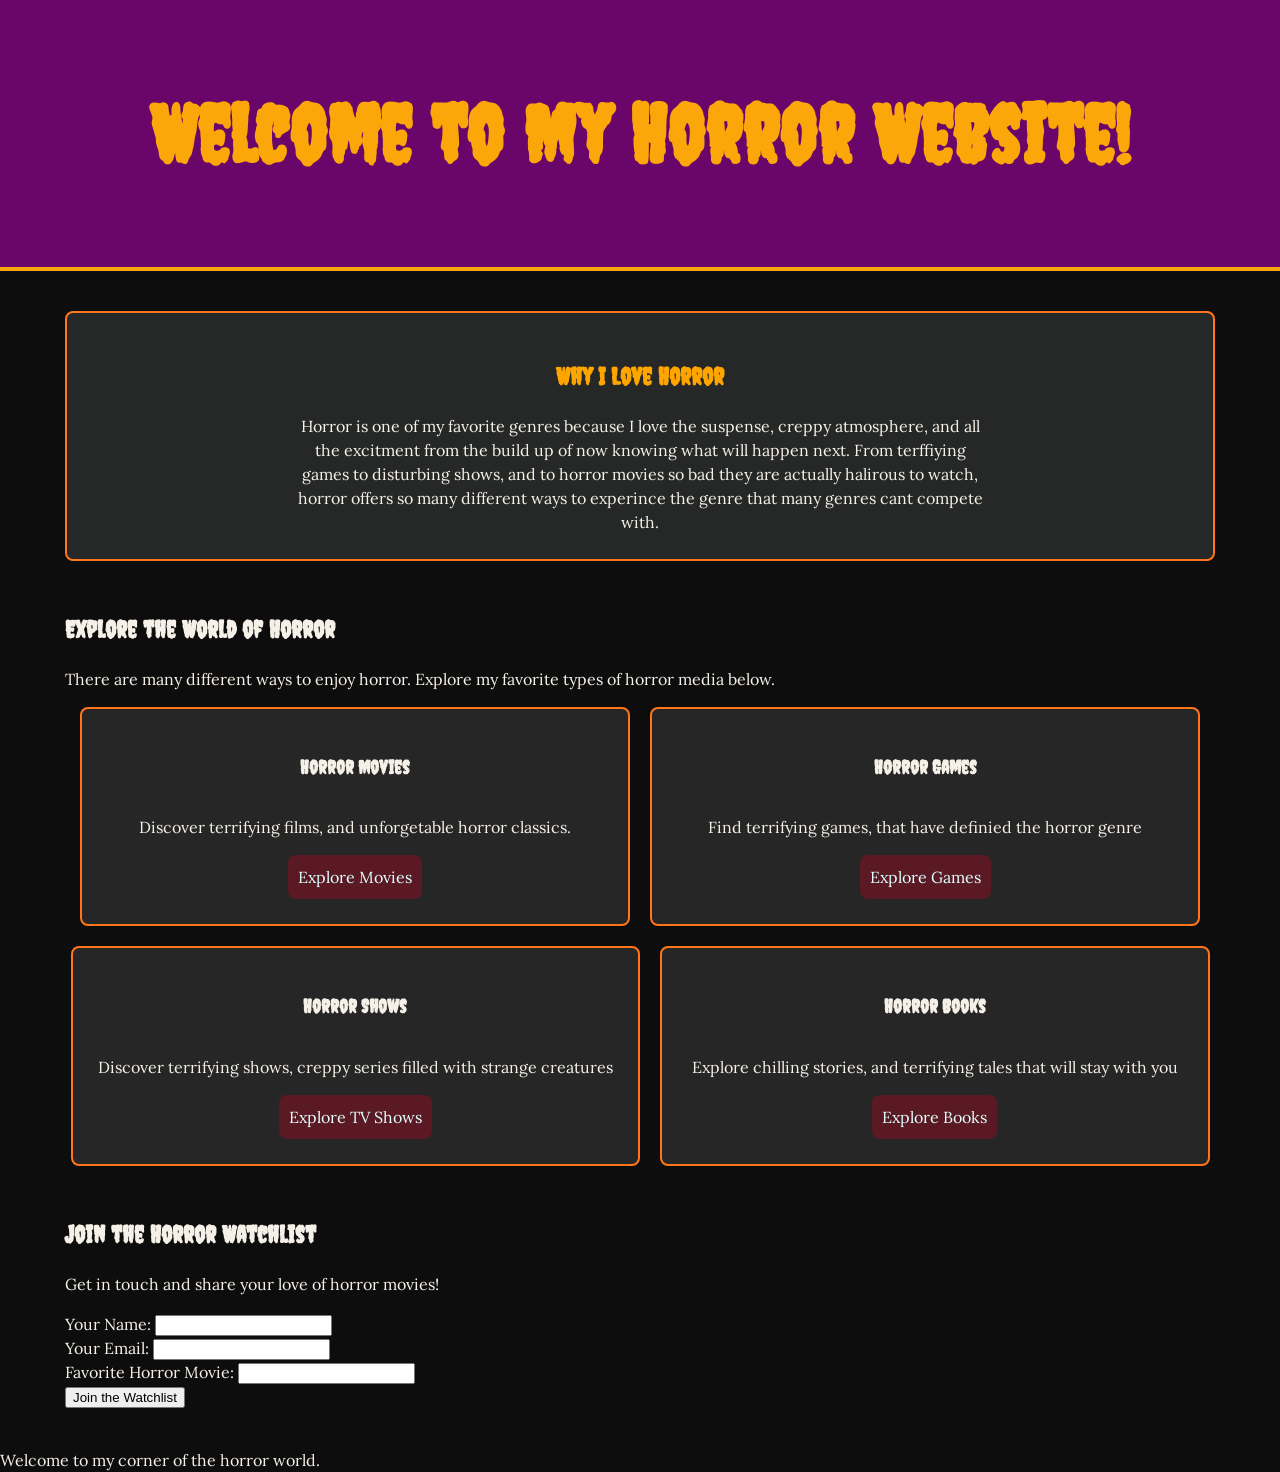
<file: index.html>
<!DOCTYPE html>
<html lang="en">
<head>
    <meta charset="UTF-8">
    <meta name="viewport" content="width=device-width, initial-scale=1.0">
    <title>Horror Media Project</title>
    <link rel="stylesheet" href="CSS/Project.css">
</head>
<body>
    <!-- This is the header and intro of my website -->
    <header>
        <h1>Welcome to My Horror Website!</h1>
    </header> 

    <main>
        <section class="intro">
            <h2>Why I Love Horror</h2>

            <p>
                Horror is one of my favorite genres because I love the suspense, creppy atmosphere, 
                and all the excitment from the build up of now knowing what will happen next.
                From terffiying games to disturbing shows, and to horror movies so bad they are 
                actually halirous to watch, horror offers so many different ways to experince the genre
                that many genres cant compete with. 
            </p>
        </section>
        <!-- This is the different types of media you can explore -->

        <section class="horror collection">
            <h2>Explore the World of Horror</h2>
            <p>
                There are many different ways to enjoy horror.
                Explore my favorite types of horror media below.
            </p>
            <div class="horror-sections">
                <article class="horror-section movies">
                    <h3>Horror Movies</h3>
                    <p>Discover terrifying films, and unforgetable horror classics. </p>
                    <a href="movies.html">Explore Movies</a>
                </article>

                <article class="horror-section games">
                    <h3>Horror Games</h3>
                    <p>Find terrifying games, that have definied the horror genre </p>
                    <a href="games.html">Explore Games</a>
                </article>

                <article class="horror-section shows">
                    <h3>Horror Shows</h3>
                    <p>Discover terrifying shows, creppy series filled with strange creatures</p>
                    <a href="shows.html">Explore TV Shows</a>
                </article>

                <article class="horror-section books">
                    <h3>Horror Books</h3>
                    <p>Explore chilling stories, and terrifying tales that will stay with you</p>
                    <a href="books.html">Explore Books</a>
                </article>
            </div>
        </section>

        <!-- Form for visitors who want to join the horror watchlist -->
        <section class="watchlist-form">
            <h2>Join the Horror Watchlist</h2>
            <p>Get in touch and share your love of horror movies!</p>

            <form action="#" method="get">
                <div>
                    <label for="visitor-name">Your Name:</label>
                    <input
                        type="text"
                        name="visitor-name"
                        required>
                </div>

                <div>
                    <label for="visitor-email">Your Email:</label>
                    <input
                        type="email"
                        name="visitor-email"
                        required>
                </div>

                <div>
                    <label for="favorite-movie">Favorite Horror Movie:</label>
                    <input
                        type="text"
                        name="favorite-movie"
                        required>
                </div>

        <button type="submit">Join the Watchlist</button>
    </form>
</section>

    </main>
    <!-- This is the footer my website -->
    <footer class="site-footer">
        <p>Welcome to my corner of the horror world.</p>
    </footer>
</body>
</html>
</file>
<file: CSS/Project.css>
/* Main Body of the home page along with the skeleton of the sub-pages */
@import url('https://fonts.googleapis.com/css2?family=Creepster&display=swap');
@import url('https://fonts.googleapis.com/css2?family=Lora&display=swap');

body {
    margin: 0;
    background-color: rgb(14, 13, 13);
    color: rgb(245, 240, 232);
    font-family: Arial, sans-serif;
    line-height: 1.5;
    width: 100vw;
    height: 100vh;
}

header {
    display: flex;
    flex-direction: column;
    align-items: center;
    justify-content: center;
    text-align: center;
    background-color: rgb(106, 5, 106);
    color: rgb(252, 167, 9);
    padding: 20px;
    border-bottom: 4px solid rgb(252, 167, 9);
    font-size: 40px;
}

header nav a {
    display: inline-block;
    padding: 9px 13px;
    color: rgb(245, 249, 237);
    text-decoration: none;
}

main {
    display: flex;
    flex-direction: column;
    align-items: stretch;
    gap: 30px;
    margin: 40px auto;
    padding: 0px 25px;
    width: 100%;
    box-sizing: border-box;
    max-width: 1200px;
}

.intro {
    display: flex;
    flex-direction: column;
    align-items: center;
    box-sizing: border-box;
    text-align: center;
    background-color: rgb(38, 40, 39);
    padding: 25px;
    border: 2px solid rgb(255, 117, 24);
    border-radius: 8px;
    width: 100%;
}

h1, h2, h3 {
    font-family: 'Creepster', sans-serif;
}

body {
    font-family: 'Lora', Georgia, serif;
}

/* All unique content of the Home page */
.intro h2 {
    color: orange;
}

.intro p {
    max-width: 700px;
    margin: 0;
}

.horror-collection {
    box-sizing: border-box;
    text-align: center;
    display: flex;
    flex-direction: column;
    width: 100%;
}

.horror-sections {
    display: flex;
    flex-direction: row;
    flex-wrap: wrap;
    justify-content: center;
    align-items: stretch;
    gap: 20px;
}

.horror-section {
    display: flex;
    flex-direction: column;
    align-items: center;
    box-sizing: border-box;
    padding: 25px;
    background-color: rgb(38, 38, 38);
    border: 2px solid rgb(255, 117, 24);
    border-radius: 8px;
    min-width: 550px;
}

.horror-section a {
    padding: 10px;
    background-color: rgb(90, 25, 35);
    color: rgb(225, 255, 255);
    text-decoration: none;
    border-radius: 8px;
}

.horror-section a:hover {
    background-color: rgb(154, 35, 47);
    text-decoration: underline;
}



/* all content of the Movie Pages */
.movies-page {
    background-color: rgb(24, 13, 17);
    color: rgb(248, 233, 235);
}

.movies-page h1,
.movies-page h2 {
    color: rgb(255, 125, 135);
}

.movies-page .entry-card {
    background-color: rgb(43, 23, 28);
    color: rgb(248, 233, 235);
    border: 2px solid rgb(230, 55, 70);
    border-radius: 8px;
}

.movies-page .entry-image {
    height: 340px;
    object-fit: contain;
}

.movies-page .entry-card:hover {
    transform: translateY(-5px) scale(1.01);
}

.movies-page .entry-number {
    color: rgb(230, 55, 70);
}

.movies-page .page-intro {
    background-color: rgb(67, 15, 24);
    border-bottom: 4px solid rgb(190, 35, 52);
}

.movies-page .site-header nav a:hover {
    background-color: rgb(65, 17, 25);
    color: rgb(255, 145, 155);
}

.movies-page .site-header {
    background-color: rgb(48, 12, 19);
    border-bottom-color: rgb(210, 35, 52);
}



/* All content of the Games page */
.games-page {
    background-color: rgb(17, 15, 31);
    color: rgb(238, 235, 255);
}

.games-page h1,
.games-page h2 {
    color: rgb(205, 169, 255);
}

.games-page .entry-card {
    background-color: rgb(34, 28, 55);
    color: rgb(238, 235, 255);
    border: 2px solid rgb(178, 115, 255);
    border-radius: 8px;
}

.games-page .entry-image {
    height: 340px;
    object-fit: contain;
}

.games-page .entry-card:hover {
    transform: translateY(-5px) scale(1.01);
}

.games-page .entry-number {
    color: rgb(178, 115, 255);
}

.games-page .page-intro {
    background-color: rgb(39, 25, 64);
    border-bottom: 4px solid rgb(178, 115, 255);
}

.games-page .site-header nav a:hover{
    background-color: rgb(42, 29, 65);
    color: rgb(218, 195, 255);
}

.games-page .site-header {
    background-color: rgb(31, 21, 52);
    border-bottom-color: rgb(178, 115, 255);
}



/* All content of the shows page */
.shows-page {
    background-color: rgb(13, 26, 31);
    color: rgb(226, 244, 242);
}

.shows-page h1,
.shows-page h2 {
    color: rgb(130, 235, 222);
}

.shows-page .entry-card {
    background-color: rgb(24, 43, 49);
    color: rgb(226, 244, 242);
    border: 2px solid rgb(75, 205, 195);
    border-radius: 8px;
}

.shows-page .entry-image {
    height: 340px;
    object-fit: contain;
}

.shows-page .entry-card:hover {
    transform: translateY(-5px) scale(1.01);
}

.shows-page .entry-number {
    color: rgb(75, 205, 195);
}

.shows-page .page-intro {
    background-color: rgb(19, 48, 56);
    border-bottom: 4px solid rgb(75, 205, 195);
}

.shows-page .site-header nav a:hover{
    background-color: rgb(22, 65, 72);
    color: rgb(130, 235, 222);
}

.shows-page .site-header {
    background-color: rgb(15, 40, 47);
    border-bottom-color: rgb(75, 205, 195);
}




/* All content of the Books Page */
.books-page {
    background-color: rgb(35, 26, 20);
    color: rgb(249, 238, 218);
}

.books-page h1,
.books-page h2 {
    color: rgb(238, 202, 151);
}

.books-page .entry-card {
    background-color: rgb(53, 40, 30);
    color: rgb(249, 238, 218);
    border: 2px solid rgb(211, 160, 95);
    border-radius: 8px;
}

.books-page .entry-image {
    height: 340px;
    object-fit: contain;
}

.books-page .entry-number {
    color: rgb(211, 160, 95);
}

.books-page .page-intro {
    background-color: rgb(64, 43, 29);
    border-bottom: 4px solid rgb(211, 160, 95);
}

.books-page .site-header nav a:hover{
    background-color: rgb(64, 43, 29);
    color: rgb(238, 202, 151);
}

.books-page .site-header {
    background-color: rgb(54, 37, 25);
    border-bottom-color: rgb(211, 160, 95);
}



/* all stylization of the media description boxes */
.entry-section {
    display: flex;
    flex-direction: row;
    flex-wrap: wrap;
    justify-content: center;
    gap: 15px;
    box-sizing: border-box;
}

.entry-card {
    display: flex;
    flex-direction: column;
    width: 390px;
}

.entry-card p {
    text-align: center;
    line-height: 1.5;
    margin: 10px 12px;
}

.entry-card h2 {
    text-align: center;
    margin: 12px 8px;
}

.entry-card a {
    display: inline-block;
    margin: 10px;
    padding: 10px 16px;
    background-color: rgb(90, 25, 35);
    color: rgb(255, 240, 240);
    border: 1px solid rgb(230, 55, 70);
    border-radius: 6px;
    text-align: center;
    text-decoration: none;
    font-weight: bold;
}

.entry-card a:hover {
    background-color: rgb(154, 35, 47);
    color: white;
    text-decoration: underline;
    transform: translateY(-2px);
}

.entry-image {
    display: block;
    width: 100%;
    height: 300px;
    background-color: rgb(15, 12, 14);
}

.page-intro {
    text-align: center;
}


@media (max-width: 600px) {
    .entry-card {
        width: 100%;
        max-width: 400px;
    }

    .entry-image {
        height: 260px;
    }
}
</file>
